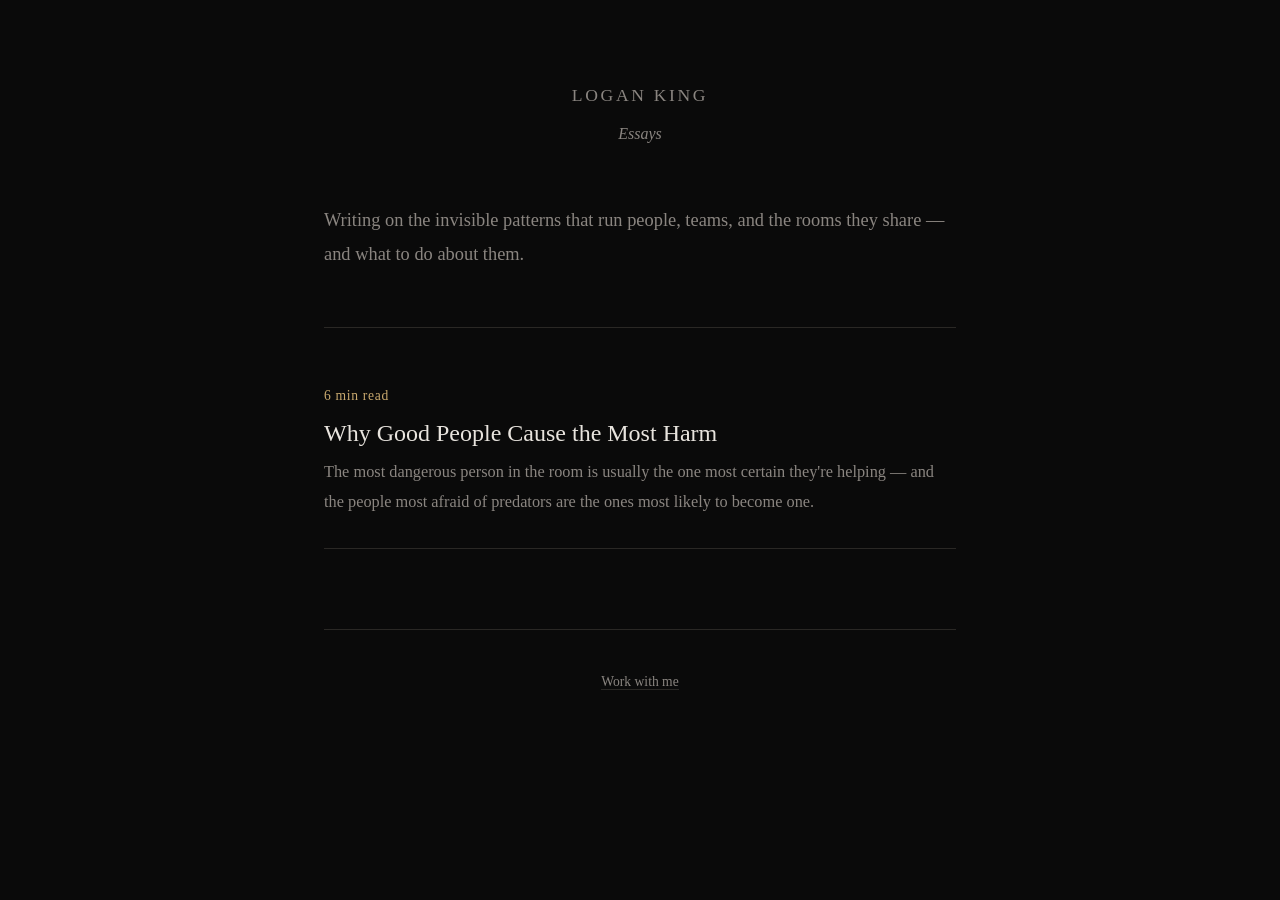
<file: index.html>
<!DOCTYPE html>
<html lang="en">
<head>
  <meta charset="UTF-8">
  <meta name="viewport" content="width=device-width, initial-scale=1.0">
  <title>Logan King — Essays</title>
  <link rel="stylesheet" href="style.css">
</head>
<body>

<div class="container">

  <header class="site">
    <h1>Logan King</h1>
    <p class="tagline">Essays</p>
  </header>

  <div class="intro">
    <p>Writing on the invisible patterns that run people, teams, and the rooms they share — and what to do about them.</p>
  </div>

  <ul class="essay-list">
    <li>
      <div class="meta">6 min read</div>
      <a class="title" href="why-good-people-cause-the-most-harm.html">Why Good People Cause the Most Harm</a>
      <p class="dek">The most dangerous person in the room is usually the one most certain they're helping — and the people most afraid of predators are the ones most likely to become one.</p>
    </li>
  </ul>

  <footer>
    <a href="https://sloganking.github.io/coaching/">Work with me</a>
  </footer>

</div>

</body>
</html>
</file>
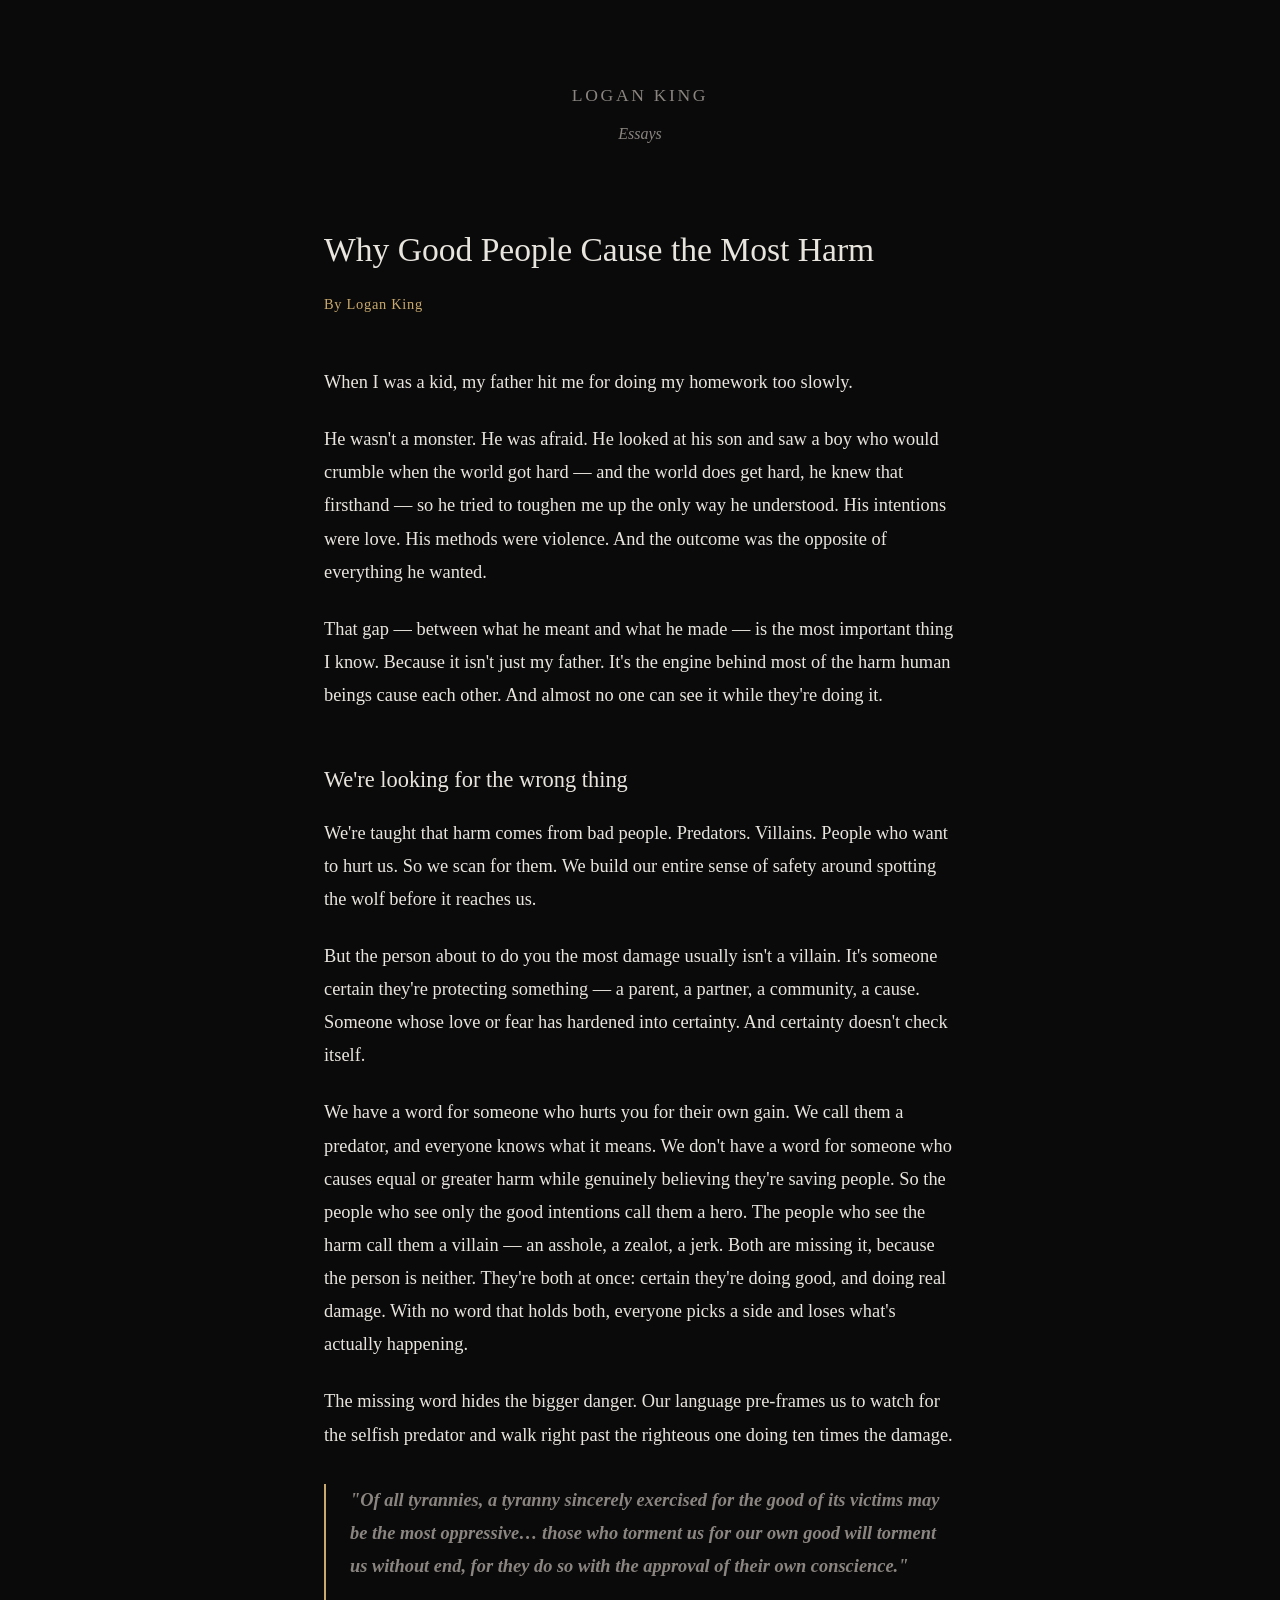
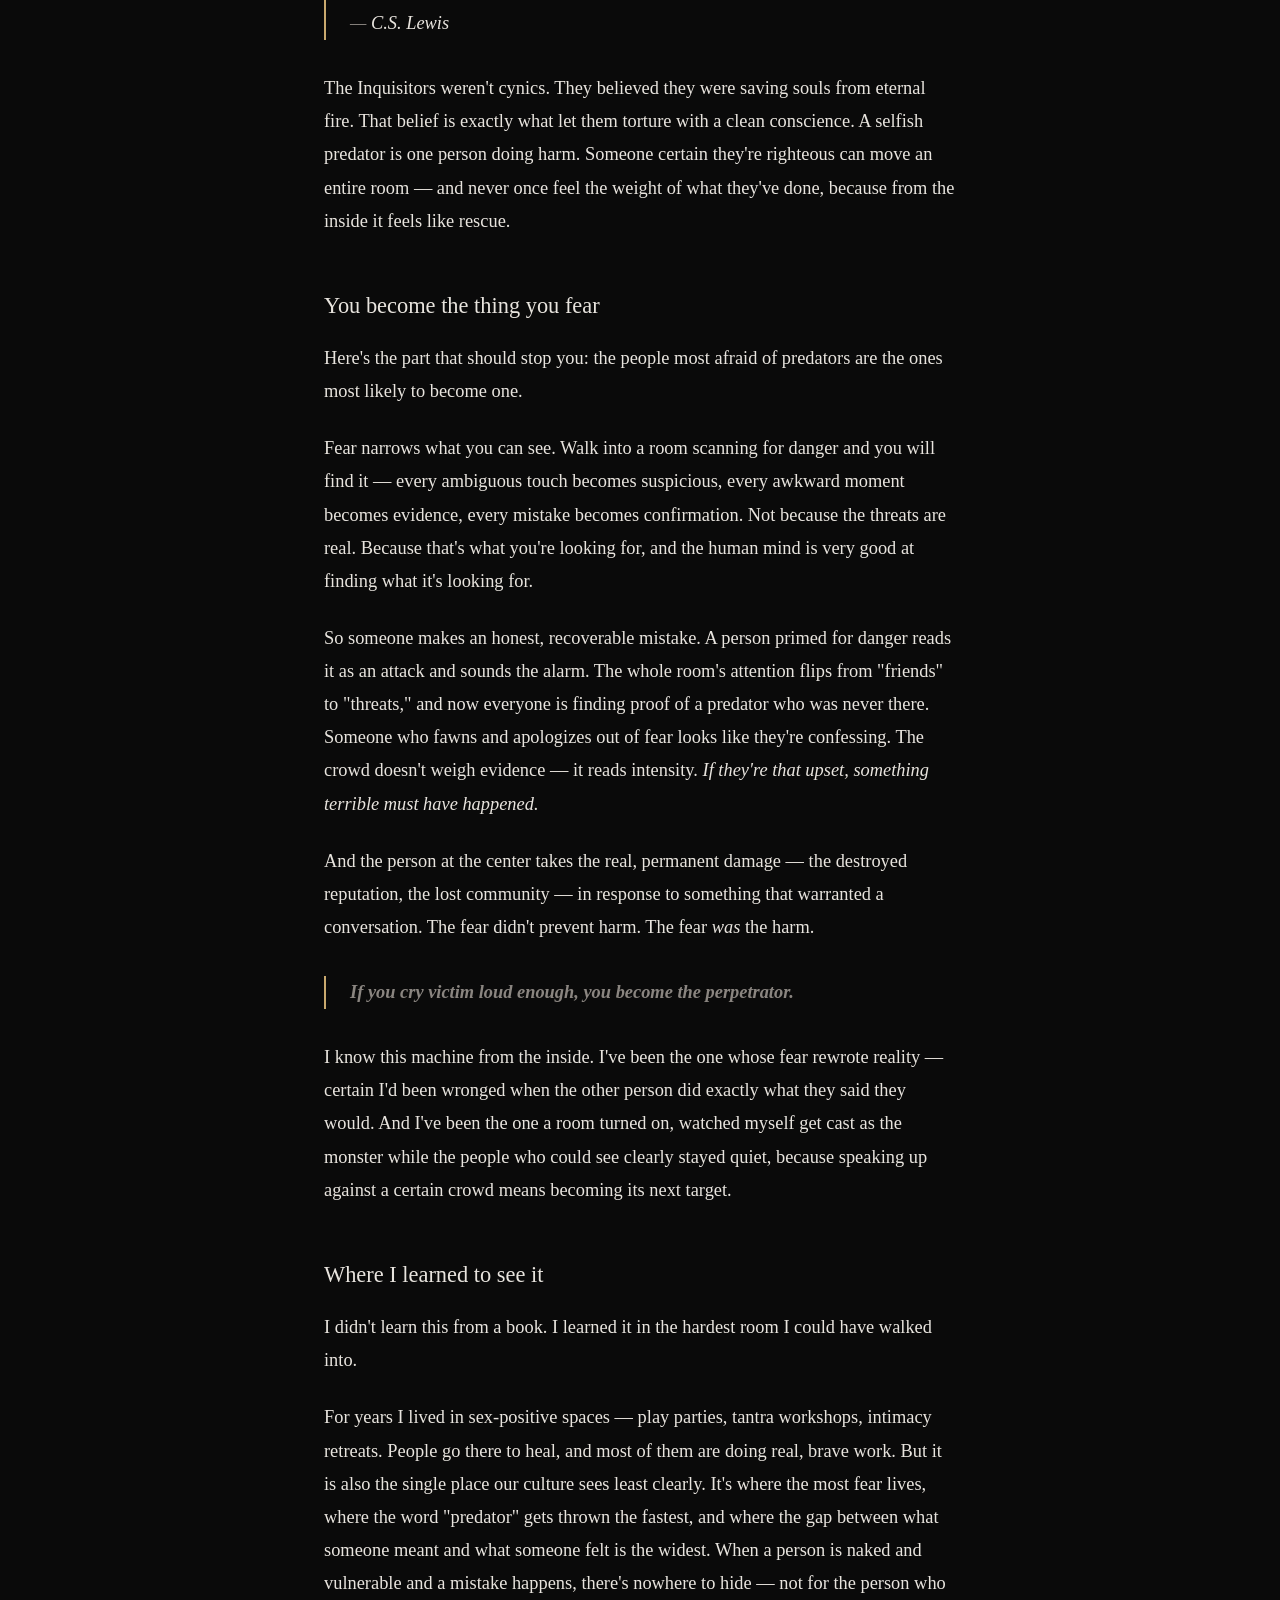
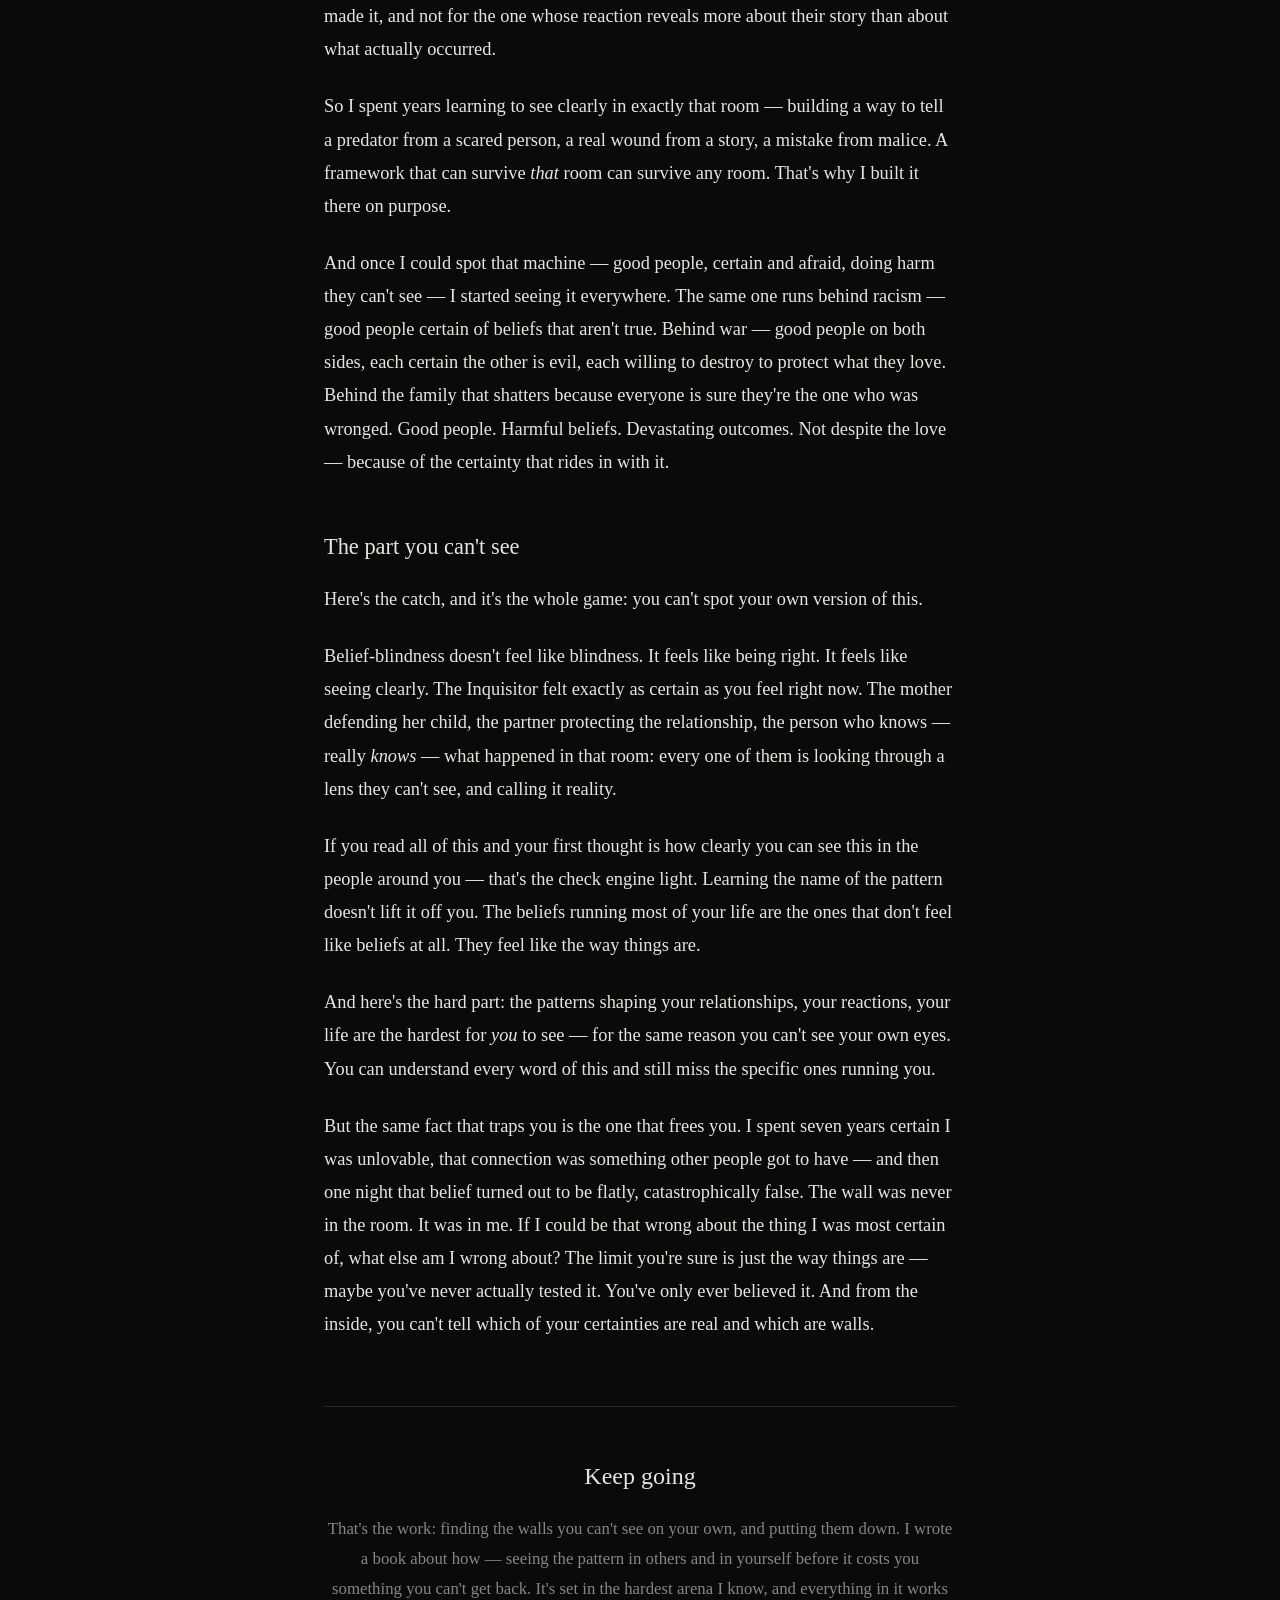
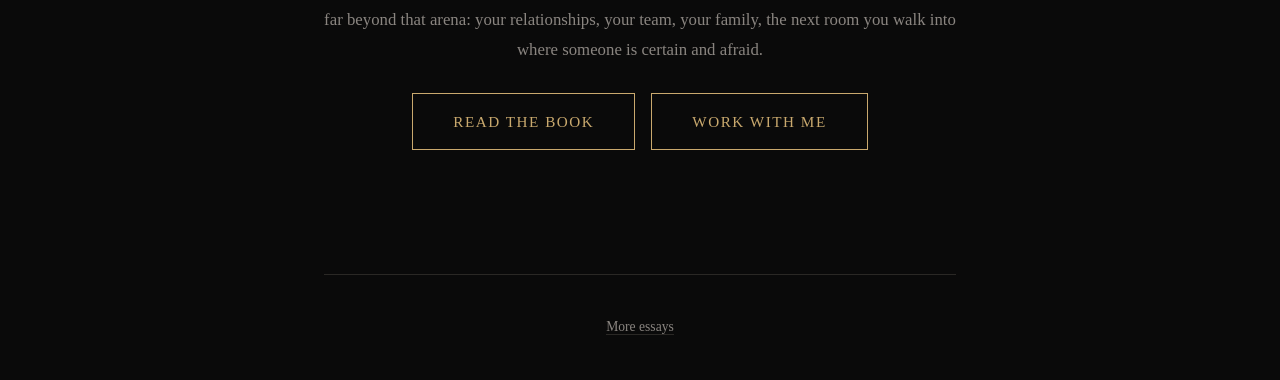
<file: why-good-people-cause-the-most-harm.html>
<!DOCTYPE html>
<html lang="en">
<head>
  <meta charset="UTF-8">
  <meta name="viewport" content="width=device-width, initial-scale=1.0">
  <title>Why Good People Cause the Most Harm — Logan King</title>
  <link rel="stylesheet" href="style.css">
</head>
<body>

<div class="container">

  <header class="site">
    <h1><a href="index.html">Logan King</a></h1>
    <p class="tagline">Essays</p>
  </header>

  <article>
    <h1 class="essay-title">Why Good People Cause the Most Harm</h1>
    <div class="byline">By Logan King</div>

    <p>When I was a kid, my father hit me for doing my homework too slowly.</p>

    <p>He wasn't a monster. He was afraid. He looked at his son and saw a boy who would crumble when the world got hard — and the world does get hard, he knew that firsthand — so he tried to toughen me up the only way he understood. His intentions were love. His methods were violence. And the outcome was the opposite of everything he wanted.</p>

    <p>That gap — between what he meant and what he made — is the most important thing I know. Because it isn't just my father. It's the engine behind most of the harm human beings cause each other. And almost no one can see it while they're doing it.</p>

    <h2>We're looking for the wrong thing</h2>

    <p>We're taught that harm comes from bad people. Predators. Villains. People who want to hurt us. So we scan for them. We build our entire sense of safety around spotting the wolf before it reaches us.</p>

    <p>But the person about to do you the most damage usually isn't a villain. It's someone certain they're protecting something — a parent, a partner, a community, a cause. Someone whose love or fear has hardened into certainty. And certainty doesn't check itself.</p>

    <p>We have a word for someone who hurts you for their own gain. We call them a predator, and everyone knows what it means. We don't have a word for someone who causes equal or greater harm while genuinely believing they're saving people. So the people who see only the good intentions call them a hero. The people who see the harm call them a villain — an asshole, a zealot, a jerk. Both are missing it, because the person is neither. They're both at once: certain they're doing good, and doing real damage. With no word that holds both, everyone picks a side and loses what's actually happening.</p>

    <p>The missing word hides the bigger danger. Our language pre-frames us to watch for the selfish predator and walk right past the righteous one doing ten times the damage.</p>

    <blockquote>
      <p><strong>"Of all tyrannies, a tyranny sincerely exercised for the good of its victims may be the most oppressive… those who torment us for our own good will torment us without end, for they do so with the approval of their own conscience."</strong></p>
      <p>— <em>C.S. Lewis</em></p>
    </blockquote>

    <p>The Inquisitors weren't cynics. They believed they were saving souls from eternal fire. That belief is exactly what let them torture with a clean conscience. A selfish predator is one person doing harm. Someone certain they're righteous can move an entire room — and never once feel the weight of what they've done, because from the inside it feels like rescue.</p>

    <h2>You become the thing you fear</h2>

    <p>Here's the part that should stop you: the people most afraid of predators are the ones most likely to become one.</p>

    <p>Fear narrows what you can see. Walk into a room scanning for danger and you will find it — every ambiguous touch becomes suspicious, every awkward moment becomes evidence, every mistake becomes confirmation. Not because the threats are real. Because that's what you're looking for, and the human mind is very good at finding what it's looking for.</p>

    <p>So someone makes an honest, recoverable mistake. A person primed for danger reads it as an attack and sounds the alarm. The whole room's attention flips from "friends" to "threats," and now everyone is finding proof of a predator who was never there. Someone who fawns and apologizes out of fear looks like they're confessing. The crowd doesn't weigh evidence — it reads intensity. <em>If they're that upset, something terrible must have happened.</em></p>

    <p>And the person at the center takes the real, permanent damage — the destroyed reputation, the lost community — in response to something that warranted a conversation. The fear didn't prevent harm. The fear <em>was</em> the harm.</p>

    <blockquote>
      <p><strong>If you cry victim loud enough, you become the perpetrator.</strong></p>
    </blockquote>

    <p>I know this machine from the inside. I've been the one whose fear rewrote reality — certain I'd been wronged when the other person did exactly what they said they would. And I've been the one a room turned on, watched myself get cast as the monster while the people who could see clearly stayed quiet, because speaking up against a certain crowd means becoming its next target.</p>

    <h2>Where I learned to see it</h2>

    <p>I didn't learn this from a book. I learned it in the hardest room I could have walked into.</p>

    <p>For years I lived in sex-positive spaces — play parties, tantra workshops, intimacy retreats. People go there to heal, and most of them are doing real, brave work. But it is also the single place our culture sees least clearly. It's where the most fear lives, where the word "predator" gets thrown the fastest, and where the gap between what someone meant and what someone felt is the widest. When a person is naked and vulnerable and a mistake happens, there's nowhere to hide — not for the person who made it, and not for the one whose reaction reveals more about their story than about what actually occurred.</p>

    <p>So I spent years learning to see clearly in exactly that room — building a way to tell a predator from a scared person, a real wound from a story, a mistake from malice. A framework that can survive <em>that</em> room can survive any room. That's why I built it there on purpose.</p>

    <p>And once I could spot that machine — good people, certain and afraid, doing harm they can't see — I started seeing it everywhere. The same one runs behind racism — good people certain of beliefs that aren't true. Behind war — good people on both sides, each certain the other is evil, each willing to destroy to protect what they love. Behind the family that shatters because everyone is sure they're the one who was wronged. Good people. Harmful beliefs. Devastating outcomes. Not despite the love — because of the certainty that rides in with it.</p>

    <h2>The part you can't see</h2>

    <p>Here's the catch, and it's the whole game: you can't spot your own version of this.</p>

    <p>Belief-blindness doesn't feel like blindness. It feels like being right. It feels like seeing clearly. The Inquisitor felt exactly as certain as you feel right now. The mother defending her child, the partner protecting the relationship, the person who knows — really <em>knows</em> — what happened in that room: every one of them is looking through a lens they can't see, and calling it reality.</p>

    <p>If you read all of this and your first thought is how clearly you can see this in the people around you — that's the check engine light. Learning the name of the pattern doesn't lift it off you. The beliefs running most of your life are the ones that don't feel like beliefs at all. They feel like the way things are.</p>

    <p>And here's the hard part: the patterns shaping your relationships, your reactions, your life are the hardest for <em>you</em> to see — for the same reason you can't see your own eyes. You can understand every word of this and still miss the specific ones running you.</p>

    <p>But the same fact that traps you is the one that frees you. I spent seven years certain I was unlovable, that connection was something other people got to have — and then one night that belief turned out to be flatly, catastrophically false. The wall was never in the room. It was in me. If I could be that wrong about the thing I was most certain of, what else am I wrong about? The limit you're sure is just the way things are — maybe you've never actually tested it. You've only ever believed it. And from the inside, you can't tell which of your certainties are real and which are walls.</p>

    <div class="cta">
      <h3>Keep going</h3>
      <p>That's the work: finding the walls you can't see on your own, and putting them down. I wrote a book about how — seeing the pattern in others and in yourself before it costs you something you can't get back. It's set in the hardest arena I know, and everything in it works far beyond that arena: your relationships, your team, your family, the next room you walk into where someone is certain and afraid.</p>
      <a class="button" href="https://sloganking.gumroad.com/l/the-wolf-who-cried-boy">Read the book</a>
      <a class="button" href="https://sloganking.github.io/coaching/">Work with me</a>
    </div>

  </article>

  <footer>
    <a href="index.html">More essays</a>
  </footer>

</div>

</body>
</html>
</file>
<file: style.css>
:root {
  --bg: #0a0a0a;
  --text: #e8e4de;
  --muted: #8a8580;
  --accent: #c9a96e;
  --border: #2a2825;
}

* {
  margin: 0;
  padding: 0;
  box-sizing: border-box;
}

body {
  font-family: 'Georgia', serif;
  background: var(--bg);
  color: var(--text);
  line-height: 1.8;
  -webkit-font-smoothing: antialiased;
}

.container {
  max-width: 680px;
  margin: 0 auto;
  padding: 0 24px;
}

header.site {
  padding: 80px 0 56px;
  text-align: center;
}

header.site h1 {
  font-size: 1.1rem;
  font-weight: 400;
  letter-spacing: 0.15em;
  text-transform: uppercase;
  color: var(--muted);
  margin-bottom: 8px;
}

header.site h1 a {
  color: inherit;
  text-decoration: none;
}

header.site p.tagline {
  font-size: 1rem;
  color: var(--muted);
  font-style: italic;
}

.intro {
  padding: 0 0 56px;
  border-bottom: 1px solid var(--border);
  font-size: 1.15rem;
  color: var(--muted);
}

/* Essay index list */
.essay-list {
  padding: 24px 0 80px;
  list-style: none;
}

.essay-list li {
  padding: 32px 0;
  border-bottom: 1px solid var(--border);
}

.essay-list a.title {
  font-size: 1.5rem;
  font-weight: 400;
  color: var(--text);
  text-decoration: none;
  line-height: 1.3;
  display: inline-block;
  margin-bottom: 8px;
}

.essay-list a.title:hover {
  color: var(--accent);
}

.essay-list .meta {
  font-size: 0.85rem;
  color: var(--accent);
  letter-spacing: 0.05em;
  margin-bottom: 10px;
}

.essay-list .dek {
  font-size: 1.02rem;
  color: var(--muted);
}

/* Individual essay page */
article {
  padding: 24px 0 64px;
}

article h1.essay-title {
  font-size: 2.1rem;
  font-weight: 400;
  line-height: 1.3;
  margin-bottom: 20px;
  color: var(--text);
}

article .byline {
  font-size: 0.9rem;
  color: var(--accent);
  letter-spacing: 0.05em;
  margin-bottom: 48px;
}

article p {
  font-size: 1.15rem;
  margin-bottom: 24px;
}

article h2 {
  font-size: 1.4rem;
  font-weight: 400;
  color: var(--text);
  margin: 48px 0 16px;
}

article blockquote {
  border-left: 2px solid var(--accent);
  padding-left: 24px;
  margin: 32px 0;
  font-style: italic;
  color: var(--muted);
}

article em { color: var(--text); }

.cta {
  margin-top: 64px;
  padding: 48px 0;
  border-top: 1px solid var(--border);
  text-align: center;
}

.cta h3 {
  font-size: 1.5rem;
  font-weight: 400;
  margin-bottom: 16px;
  color: var(--text);
}

.cta p {
  font-size: 1.05rem;
  color: var(--muted);
  margin-bottom: 28px;
}

.cta a.button {
  display: inline-block;
  padding: 14px 40px;
  margin: 0 6px 12px;
  border: 1px solid var(--accent);
  color: var(--accent);
  text-decoration: none;
  font-size: 0.95rem;
  letter-spacing: 0.1em;
  text-transform: uppercase;
  transition: all 0.3s ease;
}

.cta a.button:hover {
  background: var(--accent);
  color: var(--bg);
}

footer {
  padding: 40px 0;
  text-align: center;
  color: var(--muted);
  font-size: 0.85rem;
  border-top: 1px solid var(--border);
}

footer a {
  color: var(--muted);
  text-decoration: none;
  border-bottom: 1px solid var(--border);
}

footer a:hover {
  color: var(--accent);
  border-bottom-color: var(--accent);
}

@media (max-width: 600px) {
  header.site { padding: 48px 0 40px; }
  article h1.essay-title { font-size: 1.6rem; }
}
</file>
